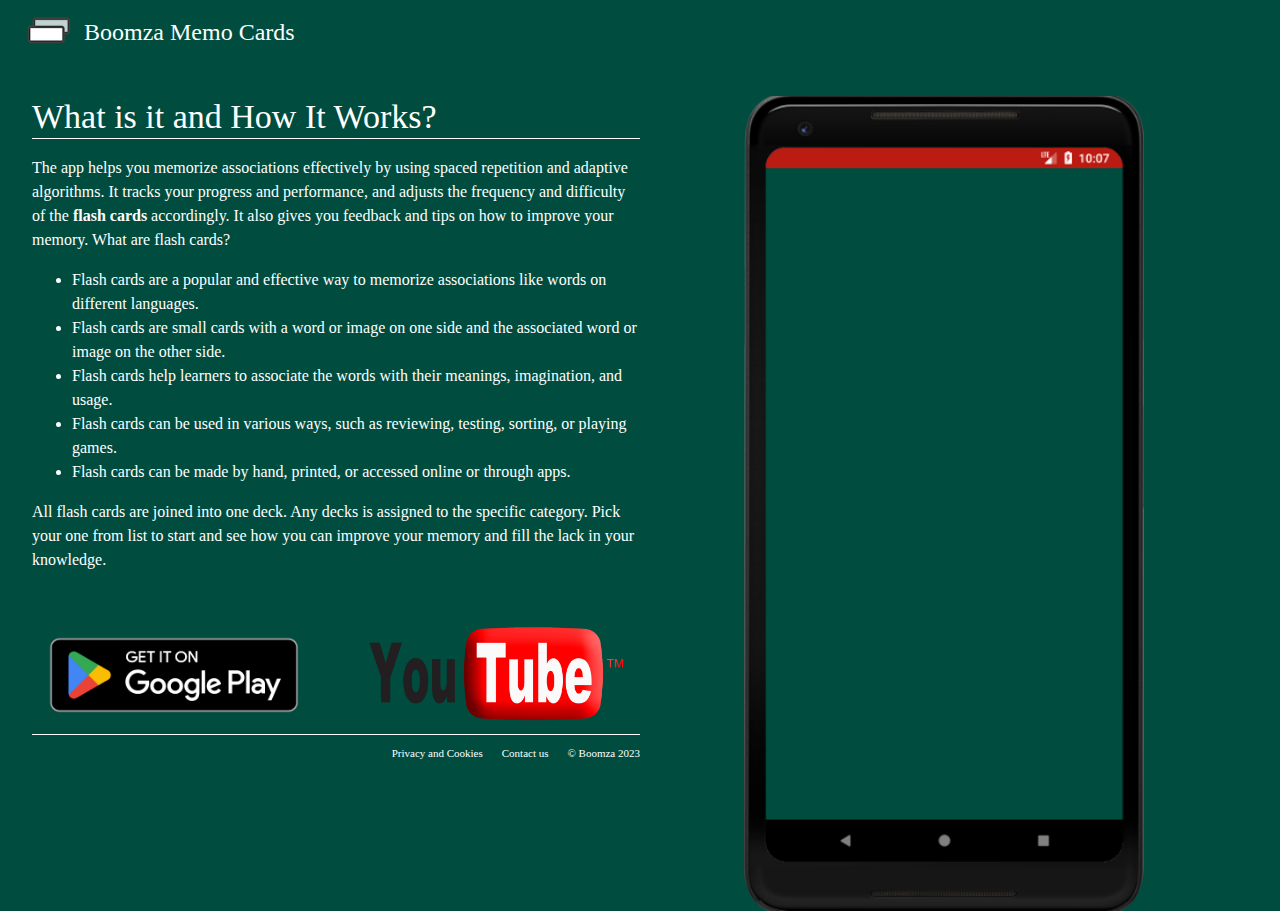
<file: index.html>
<!doctype html><html lang="en"><head><meta charset="utf-8"/><link rel="icon" href="/favicon.ico"/><meta name="viewport" content="width=device-width,initial-scale=1"/><meta name="theme-color" content="#000000"/><meta name="description" content="Memory training for everyone."/><link rel="apple-touch-icon" href="/logo192.png"/><link rel="manifest" href="/manifest.json"/><title>Boomza Memory Booster</title><script async src="https://www.googletagmanager.com/gtag/js?id=G-7QJGTE2QKH"></script><script>function gtag(){dataLayer.push(arguments)}window.dataLayer=window.dataLayer||[],gtag("js",new Date),gtag("config","G-7QJGTE2QKH")</script><script defer="defer" src="/static/js/main.53bc38df.js"></script><link href="/static/css/main.6555434b.css" rel="stylesheet"></head><body><noscript>You need to enable JavaScript to run this app.</noscript><div id="root"></div></body></html>
</file>
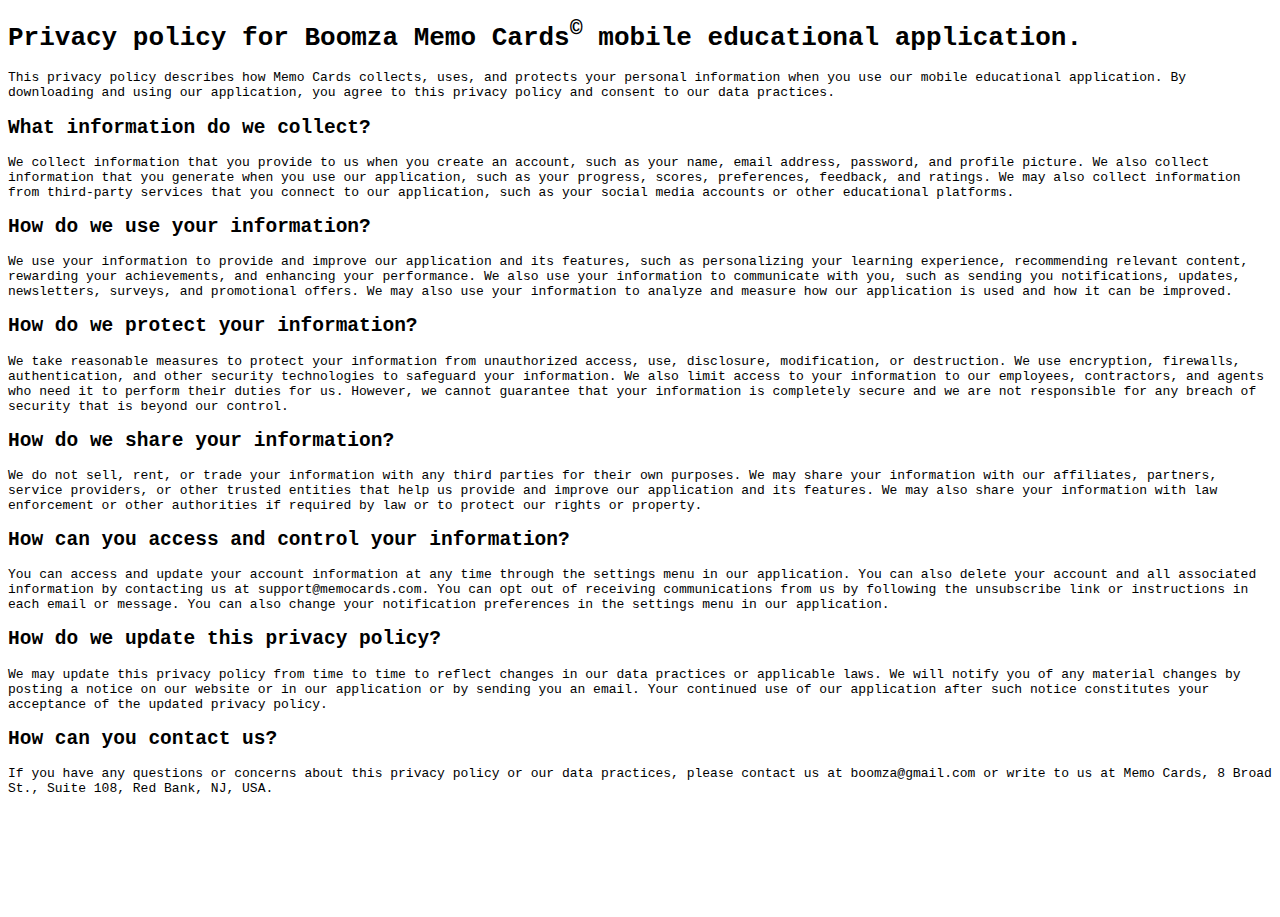
<file: privacy/index.html>
<!DOCTYPE html>
<html>
<head>  
<link rel="stylesheet" href="index.css">
<title>Boomza Privacy Page</title>
</head>
<body>

<h1>Privacy policy for Boomza Memo Cards<sup>&copy;</sup> mobile educational application.</h1>

<p>This privacy policy describes how Memo Cards collects, uses, and protects your personal information when you use our mobile educational application. By downloading and using our application, you agree to this privacy policy and consent to our data practices.</p>

<h2>What information do we collect?</h2>

<p>We collect information that you provide to us when you create an account, such as your name, email address, password, and profile picture. We also collect information that you generate when you use our application, such as your progress, scores, preferences, feedback, and ratings. We may also collect information from third-party services that you connect to our application, such as your social media accounts or other educational platforms.</p>

<h2>How do we use your information?</h2>

<p>We use your information to provide and improve our application and its features, such as personalizing your learning experience, recommending relevant content, rewarding your achievements, and enhancing your performance. We also use your information to communicate with you, such as sending you notifications, updates, newsletters, surveys, and promotional offers. We may also use your information to analyze and measure how our application is used and how it can be improved.</p>

<h2>How do we protect your information?</h2>

<p>We take reasonable measures to protect your information from unauthorized access, use, disclosure, modification, or destruction. We use encryption, firewalls, authentication, and other security technologies to safeguard your information. We also limit access to your information to our employees, contractors, and agents who need it to perform their duties for us. However, we cannot guarantee that your information is completely secure and we are not responsible for any breach of security that is beyond our control.</p>

<h2>How do we share your information?</h2>

<p>We do not sell, rent, or trade your information with any third parties for their own purposes. We may share your information with our affiliates, partners, service providers, or other trusted entities that help us provide and improve our application and its features. We may also share your information with law enforcement or other authorities if required by law or to protect our rights or property.</p>

<h2>How can you access and control your information?</h2>

<p>You can access and update your account information at any time through the settings menu in our application. You can also delete your account and all associated information by contacting us at support@memocards.com. You can opt out of receiving communications from us by following the unsubscribe link or instructions in each email or message. You can also change your notification preferences in the settings menu in our application.</p>

<h2>How do we update this privacy policy?</h2>

<p>We may update this privacy policy from time to time to reflect changes in our data practices or applicable laws. We will notify you of any material changes by posting a notice on our website or in our application or by sending you an email. Your continued use of our application after such notice constitutes your acceptance of the updated privacy policy.</p>

<h2>How can you contact us?</h2>

<p>If you have any questions or concerns about this privacy policy or our data practices, please contact us at boomza@gmail.com or write to us at Memo Cards, 8 Broad St., Suite 108, Red Bank, NJ, USA.</p>
</body>
</html>
</file>
<file: static/css/main.6555434b.css>
body{background-color:#004d40;color:#fff;margin:0}
/*# sourceMappingURL=main.6555434b.css.map*/
</file>
<file: privacy/index.css>
body,
html {
  height: 100%;
  margin: 12;
  transition: background-color 9s;
  -webkit-user-select: none;
  user-select: none;
  font-family: monospace;
}
</file>
